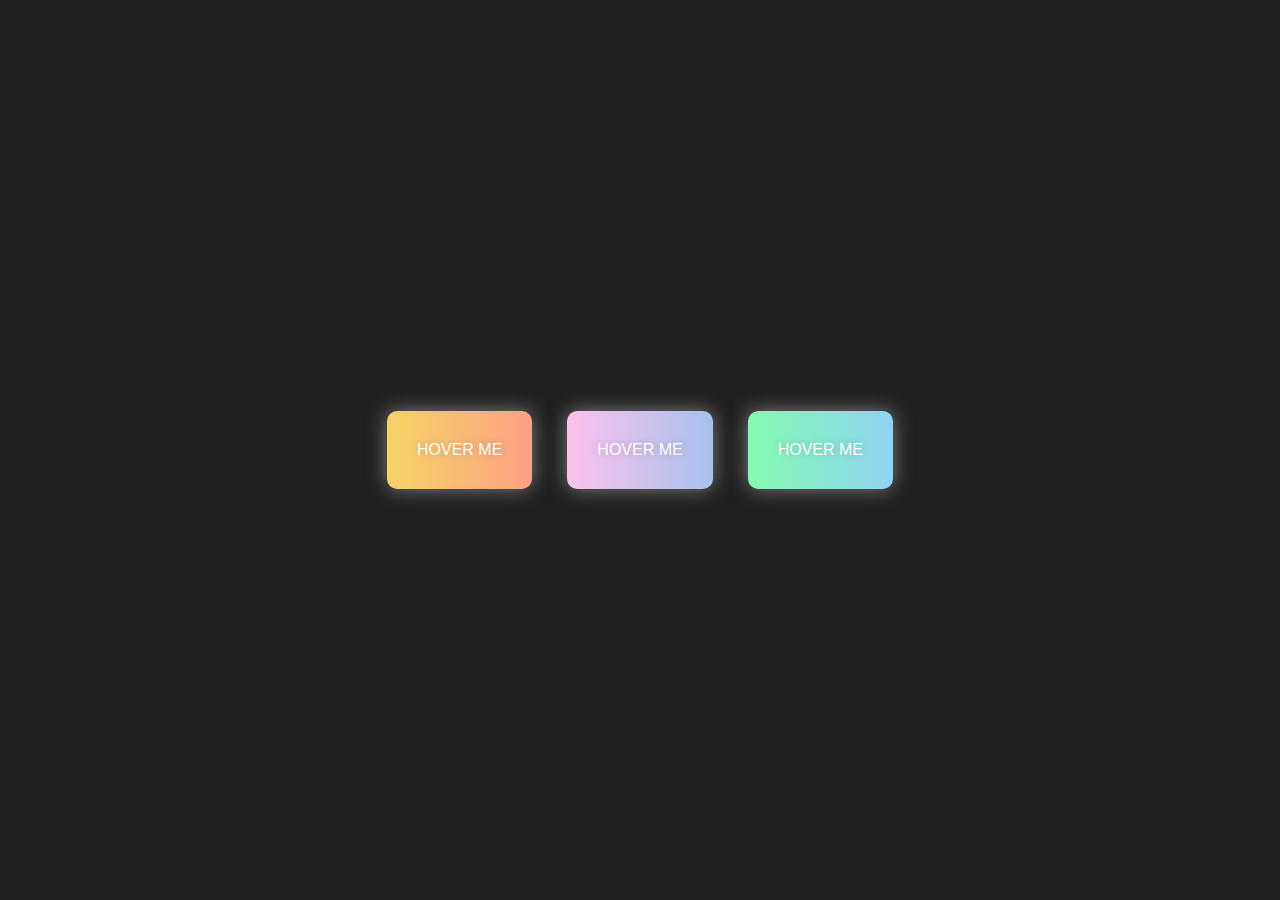
<file: Animation Gradient Buttons/index.html>
<!DOCTYPE html>
<html lang="en">
<head>
    <meta charset="UTF-8">
    <meta http-equiv="X-UA-Compatible" content="IE=edge">
    <meta name="viewport" content="width=device-width, initial-scale=1.0">
    <link rel='stylesheet' href='https://fonts.googleapis.com/css?family=Orbitron'>
    <link rel="stylesheet" href="./style.css">
    <title>Document</title>
</head>
<body>
    <a class="btn btn-1">Hover me</a>
    <a class="btn btn-2">Hover me</a>
    <a class="btn btn-3">Hover me</a> 
</body>
</html>
</file>
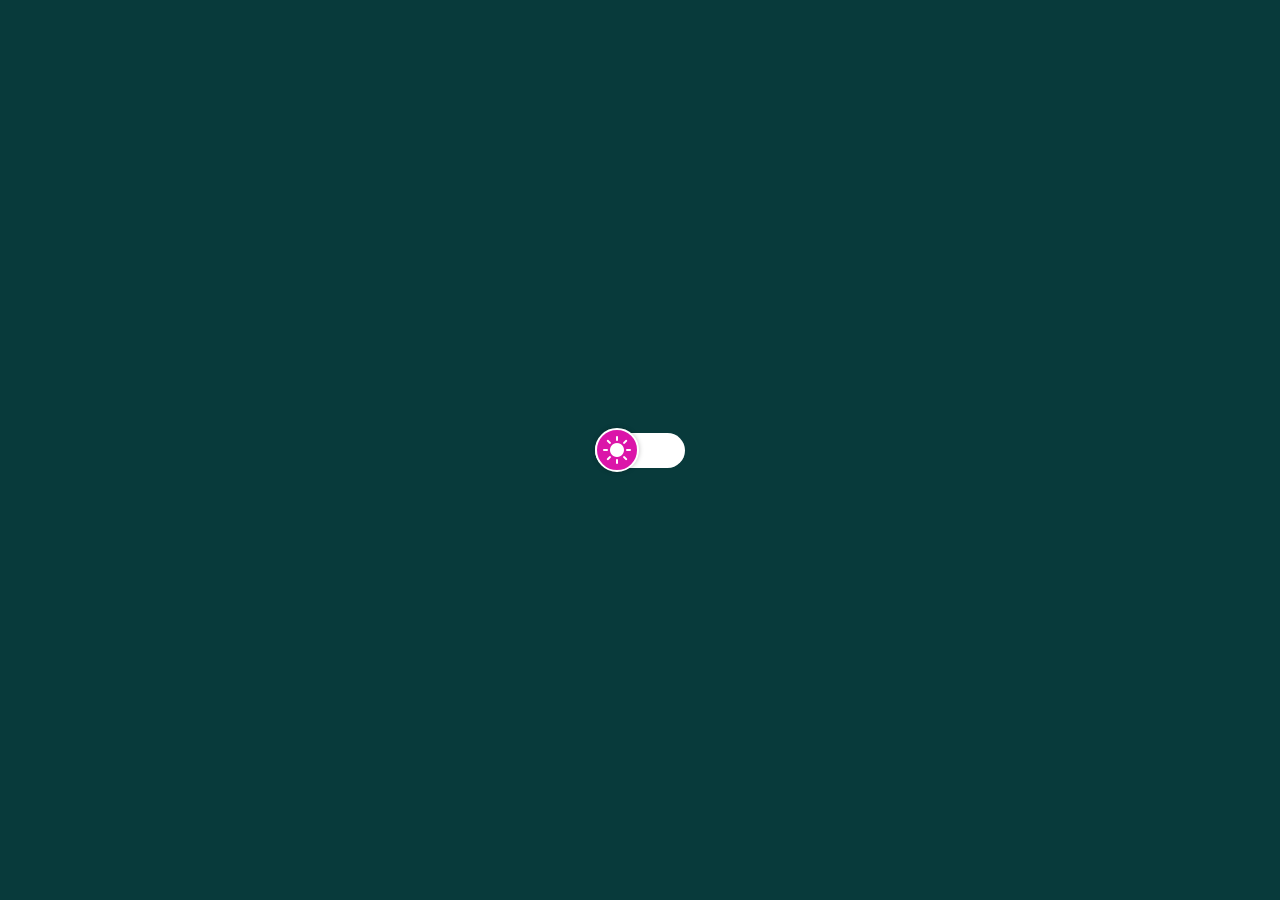
<file: Animation Toggle Switch/index.html>
<!DOCTYPE html>
<html lang="en">
<head>
    <meta charset="UTF-8">
    <meta http-equiv="X-UA-Compatible" content="IE=edge">
    <meta name="viewport" content="width=device-width, initial-scale=1.0">
    <link rel='stylesheet' href='https://fonts.googleapis.com/css?family=Orbitron'>
    <link rel="stylesheet" href="./style.css">
    <title>Document</title>
</head>
<body>
    <input type="checkbox" id="toggle">
    <label for="toggle" class="button"></label>
</body>
</html>
</file>
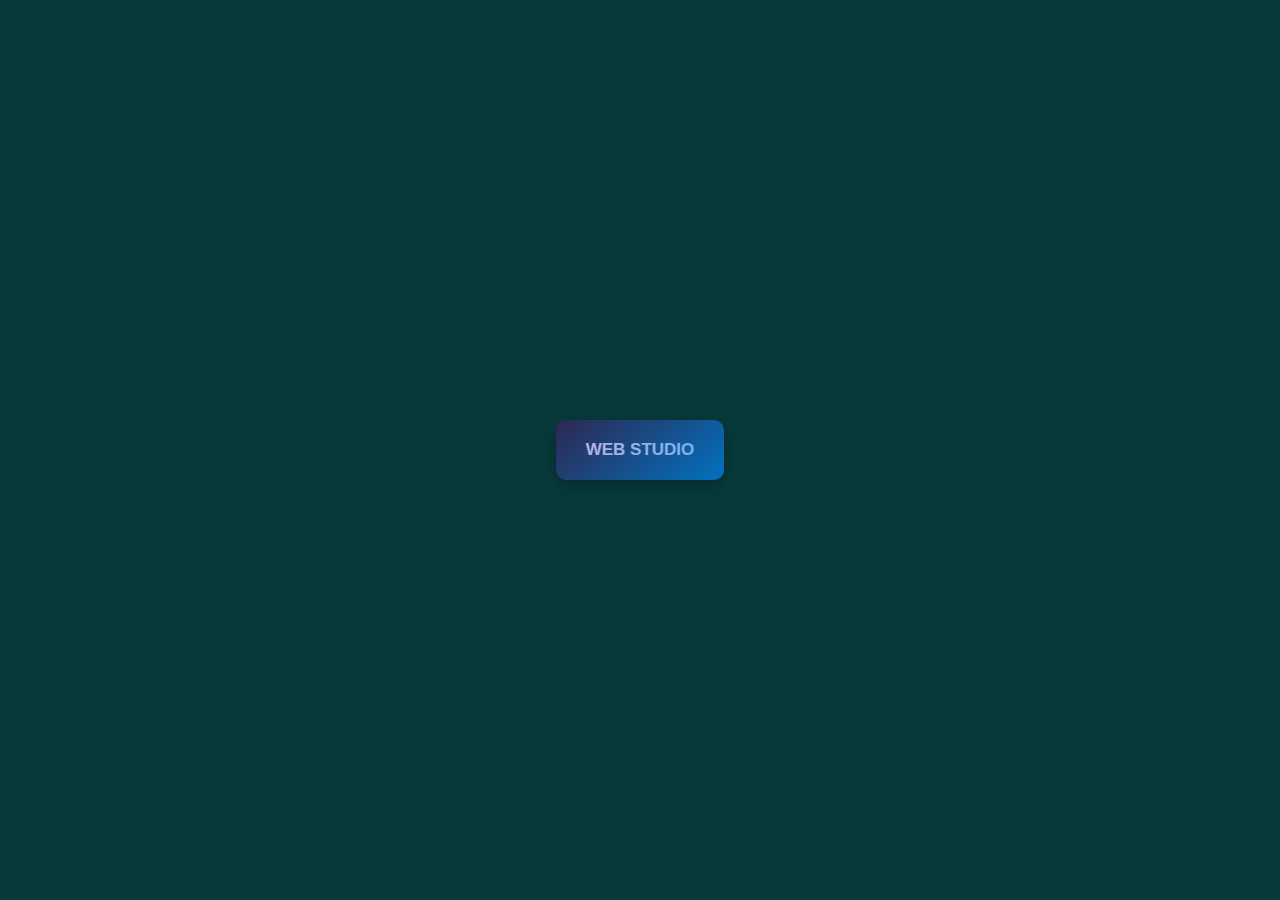
<file: Button Rotate onHover/index.html>
<!DOCTYPE html>
<html lang="en">
<head>
    <meta charset="UTF-8">
    <meta http-equiv="X-UA-Compatible" content="IE=edge">
    <meta name="viewport" content="width=device-width, initial-scale=1.0">
    <title>Document</title>
    <link rel="stylesheet" href="./style.css">
</head>
<body>
    <button>
        <a>Web Studio</a>
    </button>
</body>
</html>
</file>
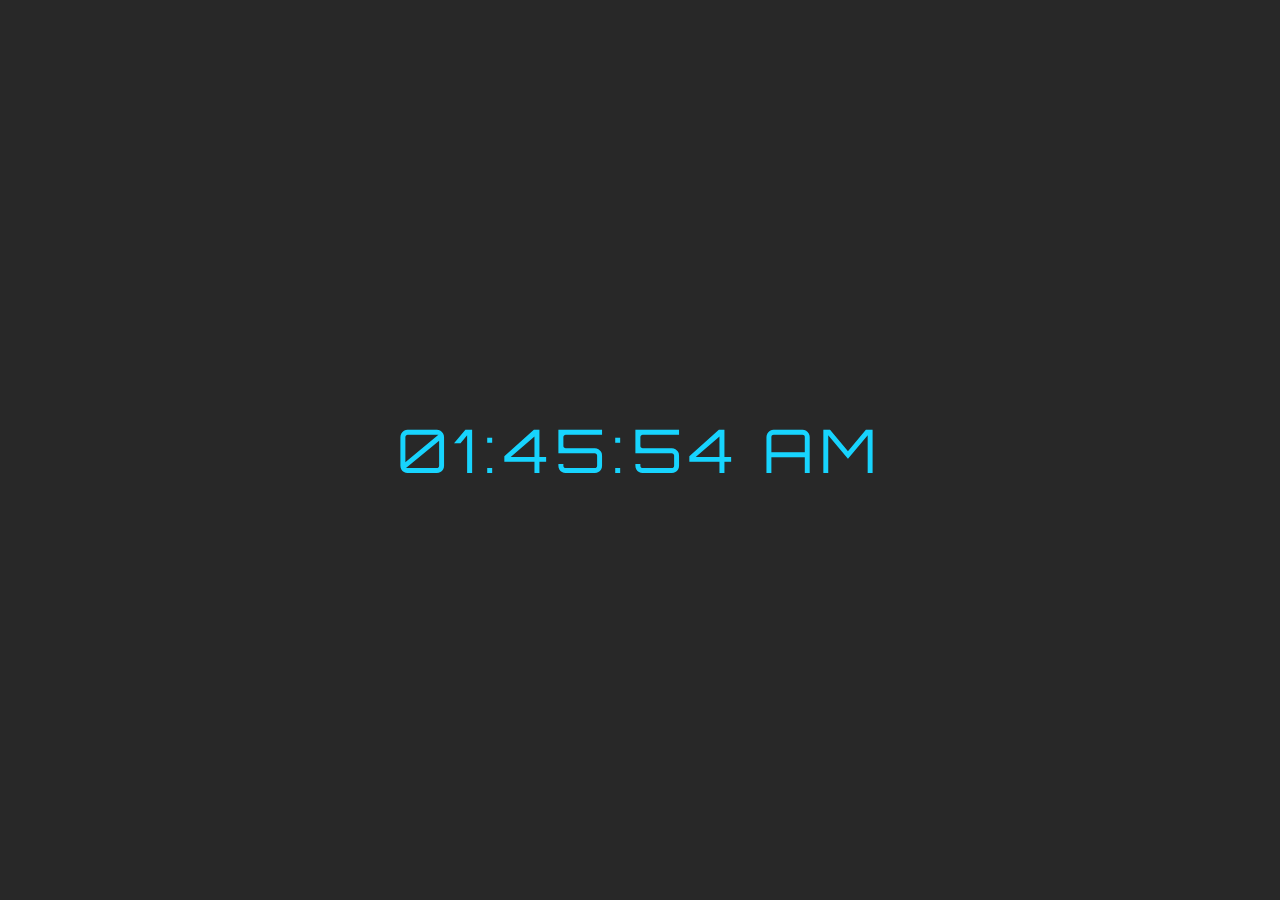
<file: Digital Clock/index.html>
<!DOCTYPE html>
<html lang="en">
<head>
    <meta charset="UTF-8">
    <meta http-equiv="X-UA-Compatible" content="IE=edge">
    <meta name="viewport" content="width=device-width, initial-scale=1.0">
    <title>Document</title>
    <link rel='stylesheet' href='https://fonts.googleapis.com/css?family=Orbitron'>
    <link rel="stylesheet" href="./style.css">
</head>
<body>
    <div id="MyClockDisplay" class="clock" onload="showTime()"></div>
    <script src="./index.js"></script>
</body>
</html>
</file>
<file: Animation Gradient Buttons/style.css>
* {
  margin: 0;
  padding: 0;
  box-sizing: border-box;
}

body {
  font-family: 'Poppins', sans-serif;
  background-color: #202020;
  display: flex;
  align-items: center;
  justify-content: center;
  gap: 15px;
  height: 100vh;
}

.btn {
    margin: 10px;
    padding: 30px;
    text-align: center;
    text-transform: uppercase;
    transition: 0.5s;
    background: linear-gradient(90deg, 
        var(--c1, #f6d365), 
        var(--c2, #fda085) 51%, 
        var(--c1, #f6d365)) 
        var(--x, 0)/ 200%;

    color: white;
    text-shadow: 0px 0px 10px rgba(0,0,0,0.2);
    box-shadow: 0 0 20px rgb(126, 126, 126);
    border-radius: 10px;
}

.btn-1 {
    --c1: #f6d365;
    --c2: #fda085;
  }
  .btn-2 {
    --c1: #fbc2eb;
    --c2: #a6c1ee;
  }
  .btn-3 {
    --c1: #84fab0;
    --c2: #8fd3f4;
  }

  .btn:hover { --x: 100%; }
</file>
<file: Animation Toggle Switch/style.css>
* {
  margin: 0;
  padding: 0;
  box-sizing: border-box;
}

body {
  font-family: 'Poppins', sans-serif;
  background-color: #083a3b;
  display: flex;
  align-items: center;
  justify-content: center;
  gap: 15px;
  height: 100vh;
}

#toggle {
  display: none;
}

.button {
  display: inline-block;
  width: 90px;
  height: 35px;
  background-color: #fff;
  border-radius: 30px;
  position: relative;
  cursor: pointer;
}

.button::after {
  content: url('./sun.png');
  width: 40px;
  height: 40px;
  background-color: #db15a9;
  border: 2px solid #fff;
  border-radius: 50%;
  box-shadow: 0 0 5px rgba(0, 0, 0, .25);
  position: absolute;
  top: -5px;
  left: 0;
  display: grid;
  place-content: center;
  line-height: 0;
  transition: background-color 1s,
    transform 1s ease-in;
}

#toggle:checked + .button::after {
  content: url('./moon.png');
  background-color: #1f257f;
  transform: translateX(50px) rotate(360deg);
}
</file>
<file: Button Rotate onHover/style.css>
* {
    margin: 0;
    padding: 0;
    box-sizing: border-box;
  }
  
body {
    font-family: 'Poppins', sans-serif;
    background-color: #083a3b;
    display: flex;
    align-items: center;
    justify-content: center;
    gap: 15px;
    height: 100vh;
  }

button {
    background: transparent;
    color: #fff;
    font-size: 17px;
    text-transform: uppercase;
    font-weight: 600;
    border: none;
    padding: 20px 30px;
    perspective: 30rem;
    border-radius: 10px;
    box-shadow: 0 5px 15px rgba(0, 0, 0, 0.308);
    cursor: pointer;
  }
  
  button::before {
    content: '';
    display: block;
    position: absolute;
    width: 100%;
    height: 100%;
    top: 0;
    left: 0;
    border-radius: 10px;
    background: linear-gradient(320deg, rgba(0, 140, 255, 0.678), rgba(128, 0, 128, 0.308));
    z-index: 1;
    transition: background 3s;
  }
  
  button:hover::before {
    animation: rotate 1s;
    transition: all .5s;
  }
  
  @keyframes rotate {
    0% {
      transform: rotateY(180deg);
    }
  
    100% {
      transform: rotateY(360deg);
    }
  }
</file>
<file: Digital Clock/style.css>
* {
    background-color: rgb(40, 40, 40);
}

.clock {
    position: absolute;
    top: 50%;
    left: 50%;
    transform: translateX(-50%) translateY(-50%);
    color: #17d4fe;
    font-size: 60px;
    font-family: Orbitron;
    letter-spacing: 7px;
}
</file>
